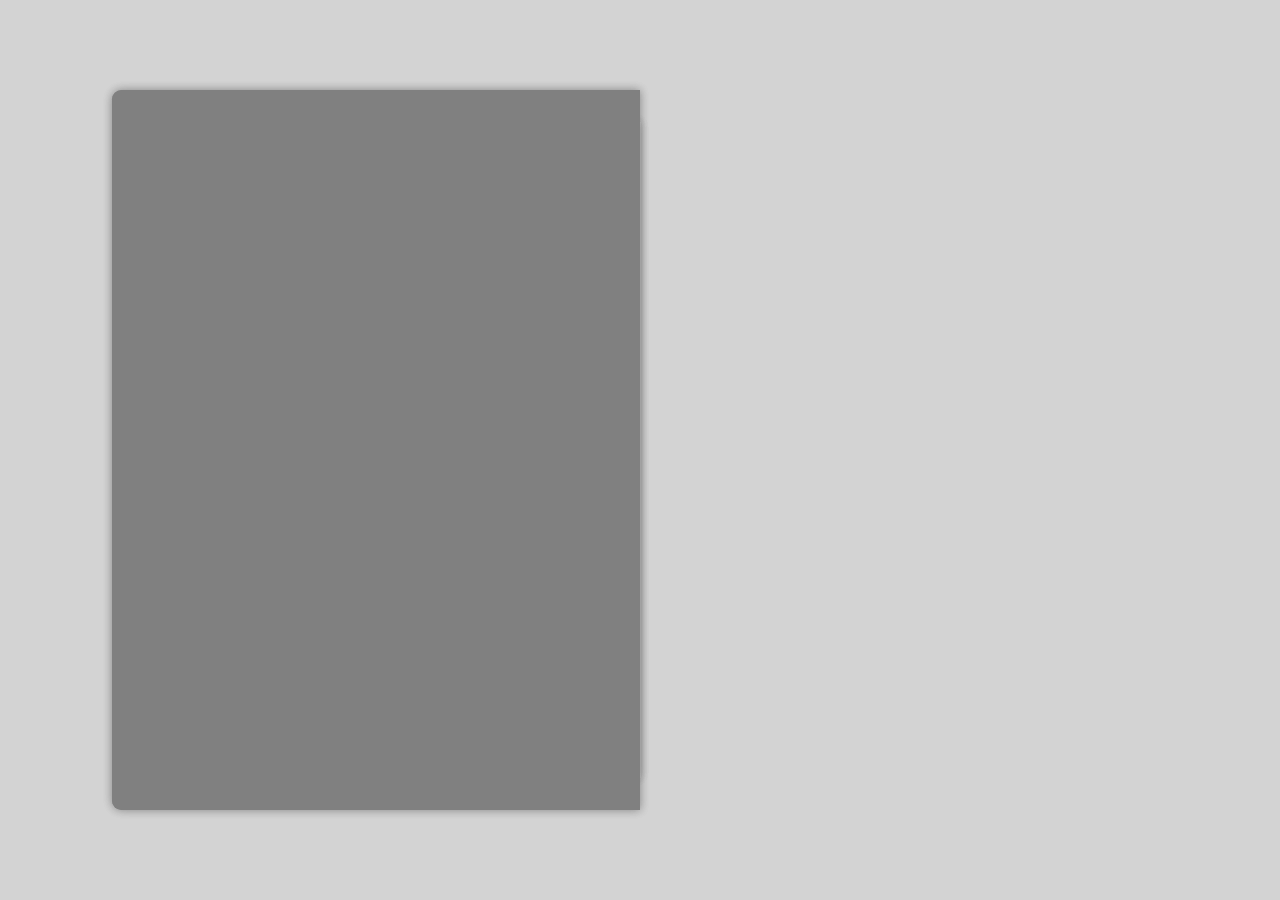
<file: 3D Portfolio Website/index.html>
<!DOCTYPE html>
<html lang="en">

<head>
    <meta charset="UTF-8">
    <meta http-equiv="X-UA-Compatible" content="IE=edge">
    <meta name="viewport" content="width=device-width, initial-scale=1.0">
    <title>3D Portfolio Website HTML CSS and Javascript | Codehal</title>
    <link rel="stylesheet" href="style.css">
    <!-- box icons -->
    <link href='https://unpkg.com/boxicons@2.1.4/css/boxicons.min.css' rel='stylesheet'>
</head>

<body>

    <div class="wrapper">
        <div class="cover cover-left"></div>
        <div class="cover cover-right"></div>

        <div class="book">
            <!-- profile page -->
            <div class="book-page page-left">
                <div class="profile-page">
                    <img src="photo.png" alt="">
                    <h1>Celyo Garcia</h1>
                    <h3>Etudiant</h3>

                    <div class="social-media">
                        <a href="https://www.linkedin.com/in/celyo-garcia-bouilhol-8656432b5/"><i class='bx bxl-linkedin'></i></a>
                        <a href="https://www.instagram.com/txnvuy_/"><i class='bx bxl-instagram-alt'></i></a>
                    </div>

                    <p>Bienvenue sur mon portfolio ! Je suis un jeune passionné de design et de projets divers. Grâce à une année sabatique, j'ai exploré le monde professionnel à travers différents CDI, investissant mon temps libre dans des projets variés, dont la création d'une marque de vêtements. Mon portfolio témoigne de ma polyvalence, couvrant des domaines allant de la programmation à la création de contenus diversifiés.</p>

                    <div class="btn-box">
                        <a href="cv.html" class="btn" id="telechargerCV">Telecharger CV</a>
                        <a href="#" class="btn contact-me">Me contacter</a>
                    </div>
                </div>
            </div>

            <script>
                // Fonction pour déclencher le téléchargement du CV
                function telechargerCV() {
                    // Créer un élément <a> avec un lien vers votre fichier CV
                    var lienCV = document.createElement('a');
                    lienCV.href = '/Document-sans-titre.pdf'; // Utilisez un chemin relatif
                    lienCV.download = 'Document-sans-titre.pdf'; // Nom du fichier à télécharger
            
                    // Simuler un clic sur l'élément <a> pour déclencher le téléchargement
                    lienCV.click();
                }
            
                // Ajouter un écouteur d'événements pour détecter le clic sur le bouton
                document.getElementById('telechargerCV').addEventListener('click', telechargerCV);
            </script>

            <!-- page 1 & 2 -->
            <div class="book-page page-right turn" id="turn-1">
                <!-- page 1 (work experience) -->
                <div class="page-front">
                    <h1 class="title">Mes éxperiences</h1>

                    <div class="workeduc-box">
                        <div class="workeduc-content">
                            <span class="year"><i class='bx bxs-calendar'></i>2022 - 2024</span>
                            <h3>Création de vêtements - Marque</h3>
                            <p>Depuis 2022, en collaboration avec un associé, nous avons élaboré une marque de vêtements, traversant diverses étapes de production.</p>
                        </div>

                        <div class="workeduc-content">
                            <span class="year"><i class='bx bxs-calendar'></i>2020 - 2022</span>
                            <h3>Création de sites - Programmation</h3>
                            <p>Au cours de ma dernière année de collège, j'ai découvert un intérêt pour les langages de programmation. Grâce à un apprentissage autodidacte, j'ai pu consolider mes connaissances.</p>
                        </div>

                        <div class="workeduc-content">
                            <span class="year"><i class='bx bxs-calendar'></i>2022 - 2023</span>
                            <h3>Differents projets - Entrepreunariat</h3>
                            <p>Pour assurer le développement de mes projets, je m'implique à chaque étape de leur création. Sur l'ensemble de mes initiatives, je conçois mes propres illustrations, cherchant à exprimer mon univers unique à travers mes designs.</p>
                        </div>
                    </div>

                    <span class="number-page">1</span>

                    <!-- next button -->
                    <span class="nextprev-btn" data-page="turn-1">
                        <i class='bx bx-chevron-right'></i>
                    </span>
                </div>
                
                <!-- page 2 (education) -->
                <div class="page-back">
                    <h1 class="title">Parcours scolaire</h1>

                    <div class="workeduc-box">
                        <div class="workeduc-content">
                            <span class="year"><i class='bx bxs-calendar'></i>2016 - 2020</span>
                            <h3>Evariste Galois - Collège</h3>
                            <p>Pendant mes années de collège, mon intérêt s'est porté vers les langages de programmation, ainsi que vers le dessin et le graphisme, me permettant de réaliser de nombreux projets.</p>
                        </div>
                    
                        <div class="workeduc-content">
                            <span class="year"><i class='bx bxs-calendar'></i>2020 - 2023</span>
                            <h3>Parcours Technologique - Lycée</h3>
                            <p>Après avoir quitté le collège, j'ai choisi de m'orienter vers une filière technologique, ce qui m'a permis d'acquérir une expérience significative dans le domaine informatique.</p>
                        </div>
                    
                        <div class="workeduc-content">
                            <span class="year"><i class='bx bxs-calendar'></i>2024 - 2027</span>
                            <h3>Parcours artistique - Etudes superieurs</h3>
                            <p>Je suis actuellement candidat libre pour le baccalauréat. Pour mes études supérieures, j'ai l'intention de me diriger vers une filière artistique, avec un intérêt particulier pour le graphisme en raison de son lien étroit avec le dessin.</p>
                        </div>
                    </div>

                    <span class="number-page">2</span>
                    
                    <!-- prev button -->
                    <span class="nextprev-btn back" data-page="turn-1">
                        <i class='bx bx-chevron-left'></i>
                    </span>
                </div>
            </div>

            <!-- page 3 & 4 -->
            <div class="book-page page-right turn" id="turn-2">
                <!-- page 3 (my services) -->
                <div class="page-front">
                    <h1 class="title">Mes projets</h1>

                    <div class="services-box">
                        <div class="services-content">
                            <i class='bx bx-code-alt'></i>
                            <h3>Web Development</h3>
                            <p>J'ai eu l'opportunité de développer quelques sites web et autres supports en programmation.</p>
                            <a href="pageprog.html" class="btn">Lire plus</a>
                        </div>

                        <div class="services-content">
                            <i class='bx bxs-paint'></i>
                            <h3>Designs Creatifs</h3>
                            <p>Explorant ma dimension artistique, j'ai concrétisé plusieurs projets graphiques.</p>
                            <a href="pagedesign.html" class="btn">Lire plus</a>
                        </div>

                        <div class="services-content">
                            <i class='bx bx-bar-chart-alt'></i>
                            <h3>Digital Marketing</h3>
                            <p>Je suis en train de lancer divers projets entrepreneuriaux.</p>
                            <a href="pagebusiness.html" class="btn">Read More</a>
                        </div>

                    </div>

                    <span class="number-page">3</span>
                    
                    <!-- next button -->
                    <span class="nextprev-btn" data-page="turn-2">
                        <i class='bx bx-chevron-right'></i>
                    </span>
                </div>
                
                <!-- page 4 (my skills) -->
                <div class="page-back">
                    <h1 class="title">Mes connaissances</h1>

                    <div class="skills-box">
                        <div class="skills-content">
                            <h3>Front-End</h3>
                            <div class="content">
                                <span><i class='bx bxl-html5'></i>HTML</span>
                                <span><i class='bx bxl-css3'></i>CSS</span>
                                <span><i class='bx bxl-javascript'></i>JS</span>
                                <span><i class='bx bxl-bootstrap'></i>Bootstrap</span>
                            </div>
                        </div>

                        <div class="skills-content">
                            <h3>Back-End</h3>
                            <div class="content">
                                <span><i class='bx bxl-python'></i>Python</span>
                                <span><i class='bx bxl-java'></i>Java</span>
                                <span><i class='bx bxl-nodejs'></i>Node</span>
                            </div>
                        </div>

                        <div class="skills-content">
                            <h3>UI/UX Design</h3>
                            <div class="content">
                                <span><i class='bx bxl-figma'></i>Figma</span>
                            </div>
                        </div>
                    </div>

                    <span class="number-page">4</span>
                    
                    <!-- prev button -->
                    <span class="nextprev-btn back" data-page="turn-2">
                        <i class='bx bx-chevron-left'></i>
                    </span>
                </div>
            </div>

            <!-- page 5 & 6 -->
            <div class="book-page page-right turn" id="turn-3">
                <!-- page 5 (latest project or my portfolio) -->
                <div class="page-front">
                    <h1 class="title">Dernier Project</h1>

                    <div class="portfolio-box">
                        <div class="img-box">
                            <img src="image3.jpg" alt="">
                        </div>

                        <div class="info-box">
                            <div class="info-title">
                                <h3>Site Portfolio</h3>
                                <a href="pagedesign.html">Voir<i class='bx bx-link-external'></i></a>
                            </div>
                            <p>Details :</p>
                            <p>Ce site web a été développé en utilisant plusieurs langages de programmation tels que HTML pour la structure, CSS pour le style, et JavaScript pour les animations.</p>
                        </div>
                        
                        <div class="btn-box">
                            <a href="pagedesign.html" class="btn">Voir Projet</a>
                            <a href="#" class="btn" data-page="turn-3">Autre Projets</a>
                        </div>
                    </div>

                    <span class="number-page">5</span>
                    
                    <!-- next button -->
                    <span class="nextprev-btn" data-page="turn-3">
                        <i class='bx bx-chevron-right'></i>
                    </span>
                </div>
                
                <!-- page 6 (contact me) -->
                <div class="page-back">
                    <h1 class="title">Contactez moi !</h1>

                    <div class="contact-box">
                        <form action="#">
                            <input type="text" class="field" placeholder="Hors service" required>
                            <input type="email" class="field" placeholder="Hors service" required>
                            <textarea name="" id="" cols="30" rows="10" class="field" placeholder="Hors service merci de me contacter via mail : gbcelyo@gmail.com" required></textarea>
                            <input type="submit" class="btn" value="Envoyer">
                        </form>
                    </div>

                    <span class="number-page">6</span>
                    
                    <!-- prev button -->
                    <span class="nextprev-btn back" data-page="turn-3">
                        <i class='bx bx-chevron-left'></i>
                    </span>

                    <a href="#" class="back-profile">
                        <p>Profile</p>
                        <i class='bx bxs-user'></i>
                    </a>
                </div>
            </div>

        </div>
    </div>


    <script src="script.js"></script>

</body>

</html>
</file>
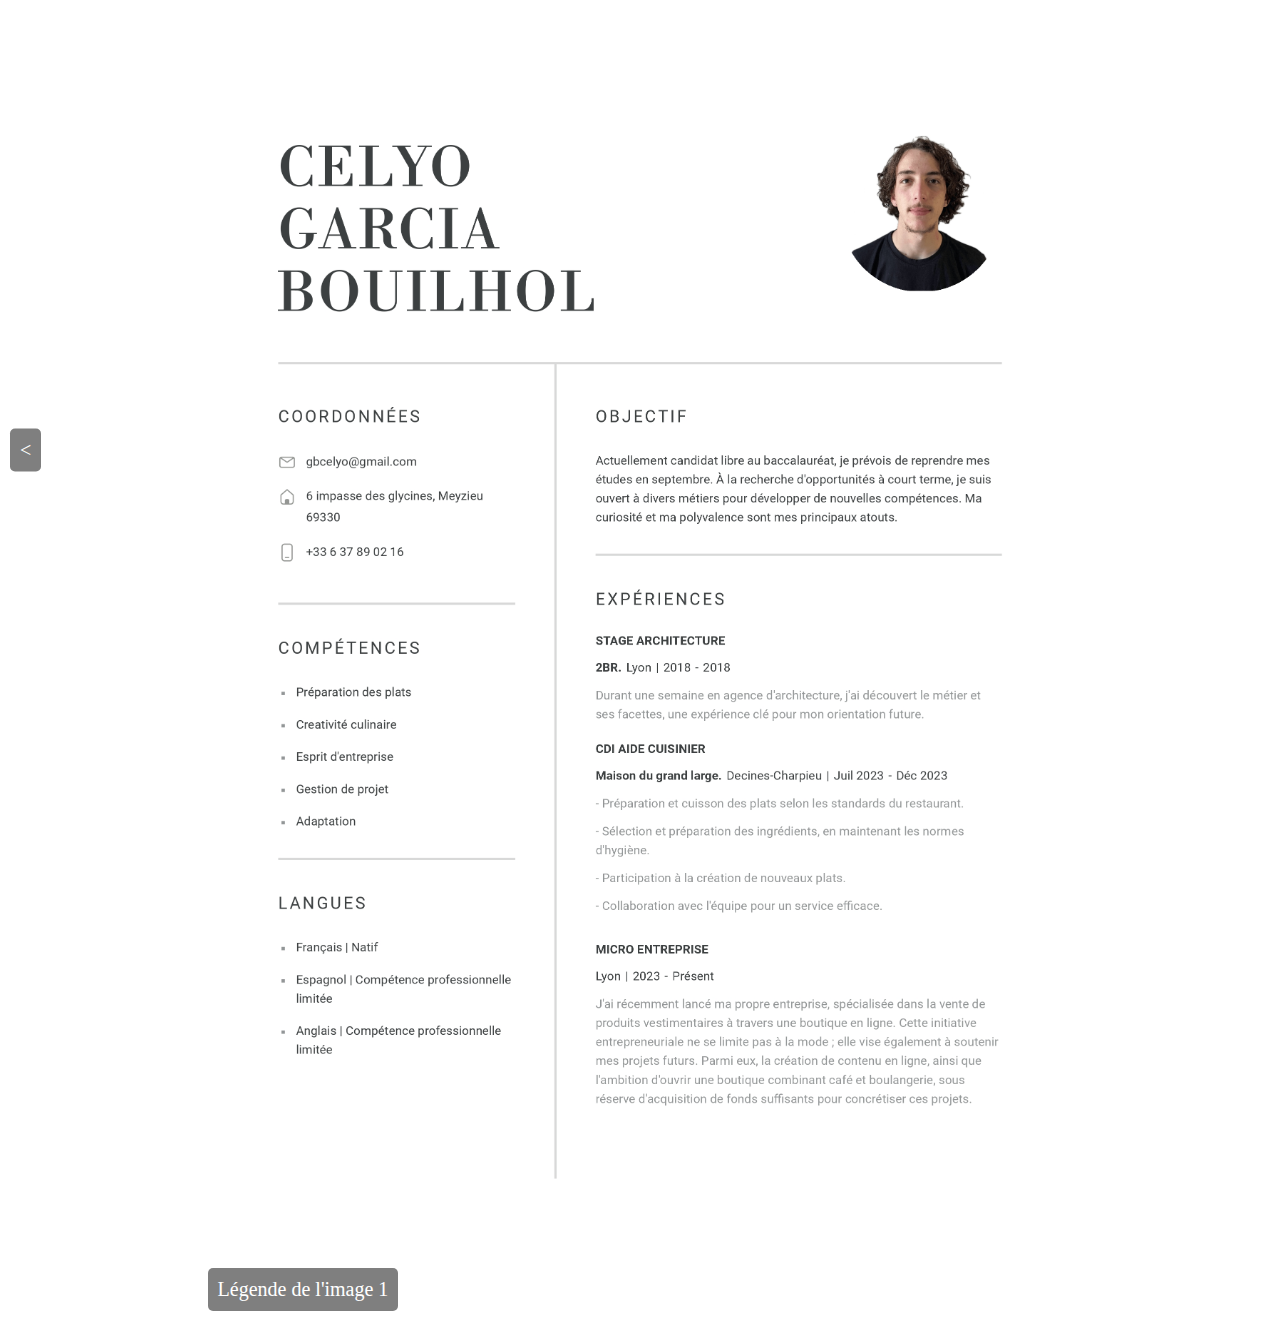
<file: 3D Portfolio Website/cv.html>
<!DOCTYPE html>
<html lang="en">
<head>
  <meta charset="UTF-8">
  <meta name="viewport" content="width=device-width, initial-scale=1.0">
  <title>Carrousel d'Images</title>
  <style>
    .carousel {
      display: block;
      width: 70%;
      margin: auto;
      overflow: hidden;
      position: relative;
      border-radius: 10px;
      margin-top: 50px;
    }
  
    .carousel img {
      width: 100%;
      display: none;
    }
  
    .text {
      position: absolute;
      bottom: 10px;
      left: 10px;
      color: #fff;
      font-size: 20px;
      background: rgba(0, 0, 0, 0.5);
      padding: 10px;
      border-radius: 5px;
    }
  
    .prev {
      position: absolute;
      top: 50%;
      left: 10px;
      transform: translateY(-50%);
      font-size: 20px;
      cursor: pointer;
      color: #fff;
      text-decoration: none;
      padding: 10px;
      background-color: rgba(0, 0, 0, 0.5);
      border: none;
      border-radius: 5px;
    }
  
    .prev:hover {
      background-color: rgba(0, 0, 0, 0.8);
    }
  </style>
</head>
<body>

    <a href="index.html" class="prev">&lt;</a>

<div class="carousel">
  <img class="mySlides" src="Document-sans-titre.jpg" alt="Image 1">

  <div class="text">Légende de l'image 1</div>
</div>


<script>
    let slideIndex = 0;
    carousel();
  
    function carousel() {
      let i;
      const slides = document.getElementsByClassName("mySlides");
      const texts = document.getElementsByClassName("text");
      for (i = 0; i < slides.length; i++) {
        slides[i].style.display = "none";
        texts[i].style.display = "none";
      }
      slideIndex++;
      if (slideIndex > slides.length) { slideIndex = 1 }
      slides[slideIndex - 1].style.display = "block";
      texts[slideIndex - 1].style.display = "block";
      setTimeout(carousel, 2000); // Change image every 2 seconds
    }
  </script>

</body>
</html>
</file>
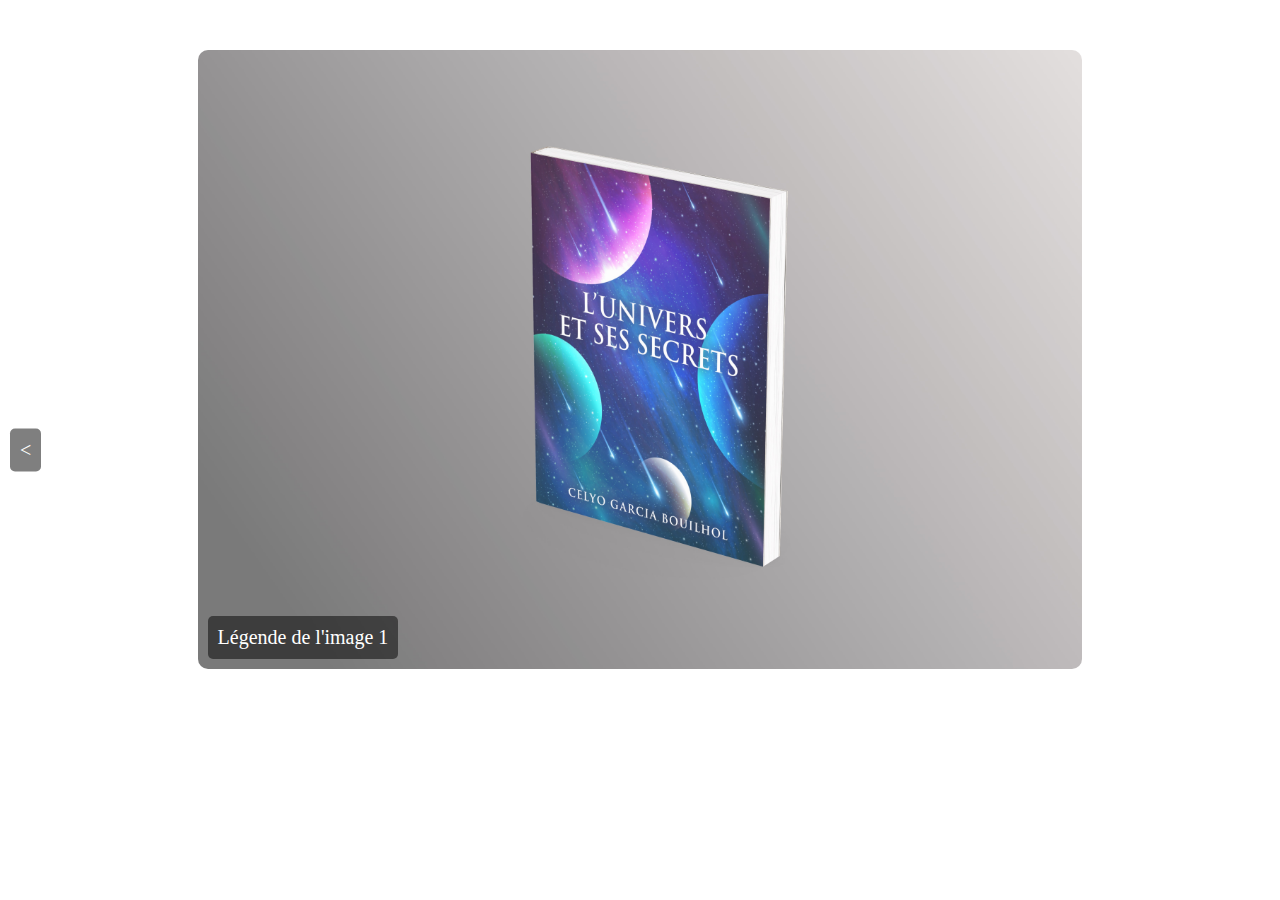
<file: 3D Portfolio Website/pagebusiness.html>
<!DOCTYPE html>
<html lang="en">
<head>
  <meta charset="UTF-8">
  <meta name="viewport" content="width=device-width, initial-scale=1.0">
  <title>Carrousel d'Images</title>
  <style>
    .carousel {
      display: block;
      width: 70%;
      margin: auto;
      overflow: hidden;
      position: relative;
      border-radius: 10px;
      margin-top: 50px;
    }
  
    .carousel img {
      width: 100%;
      display: none;
    }
  
    .text {
      position: absolute;
      bottom: 10px;
      left: 10px;
      color: #fff;
      font-size: 20px;
      background: rgba(0, 0, 0, 0.5);
      padding: 10px;
      border-radius: 5px;
    }
  
    .prev {
      position: absolute;
      top: 50%;
      left: 10px;
      transform: translateY(-50%);
      font-size: 20px;
      cursor: pointer;
      color: #fff;
      text-decoration: none;
      padding: 10px;
      background-color: rgba(0, 0, 0, 0.5);
      border: none;
      border-radius: 5px;
    }
  
    .prev:hover {
      background-color: rgba(0, 0, 0, 0.8);
    }
  </style>
</head>
<body>

    <a href="index.html" class="prev">&lt;</a>

<div class="carousel">
  <img class="mySlides" src="livre.jpg" alt="Image 1">
  <img class="mySlides" src="sachetboulangerie.jpg" alt="Image 2">
  <img class="mySlides" src="sitextra.jpg" alt="Image 3">

  <div class="text">Légende de l'image 1</div>
  <div class="text">Légende de l'image 2</div>
  <div class="text">Légende de l'image 3</div>
</div>

<script>
  let slideIndex = 0;
  carousel();

  function carousel() {
    let i;
    const slides = document.getElementsByClassName("mySlides");
    const texts = document.getElementsByClassName("text");
    for (i = 0; i < slides.length; i++) {
      slides[i].style.display = "none";
      texts[i].style.display = "none";
    }
    slideIndex++;
    if (slideIndex > slides.length) { slideIndex = 1 }
    slides[slideIndex - 1].style.display = "block";
    texts[slideIndex - 1].style.display = "block";
    setTimeout(carousel, 2000); // Change image every 2 seconds
  }
</script>

</body>
</html>
</file>
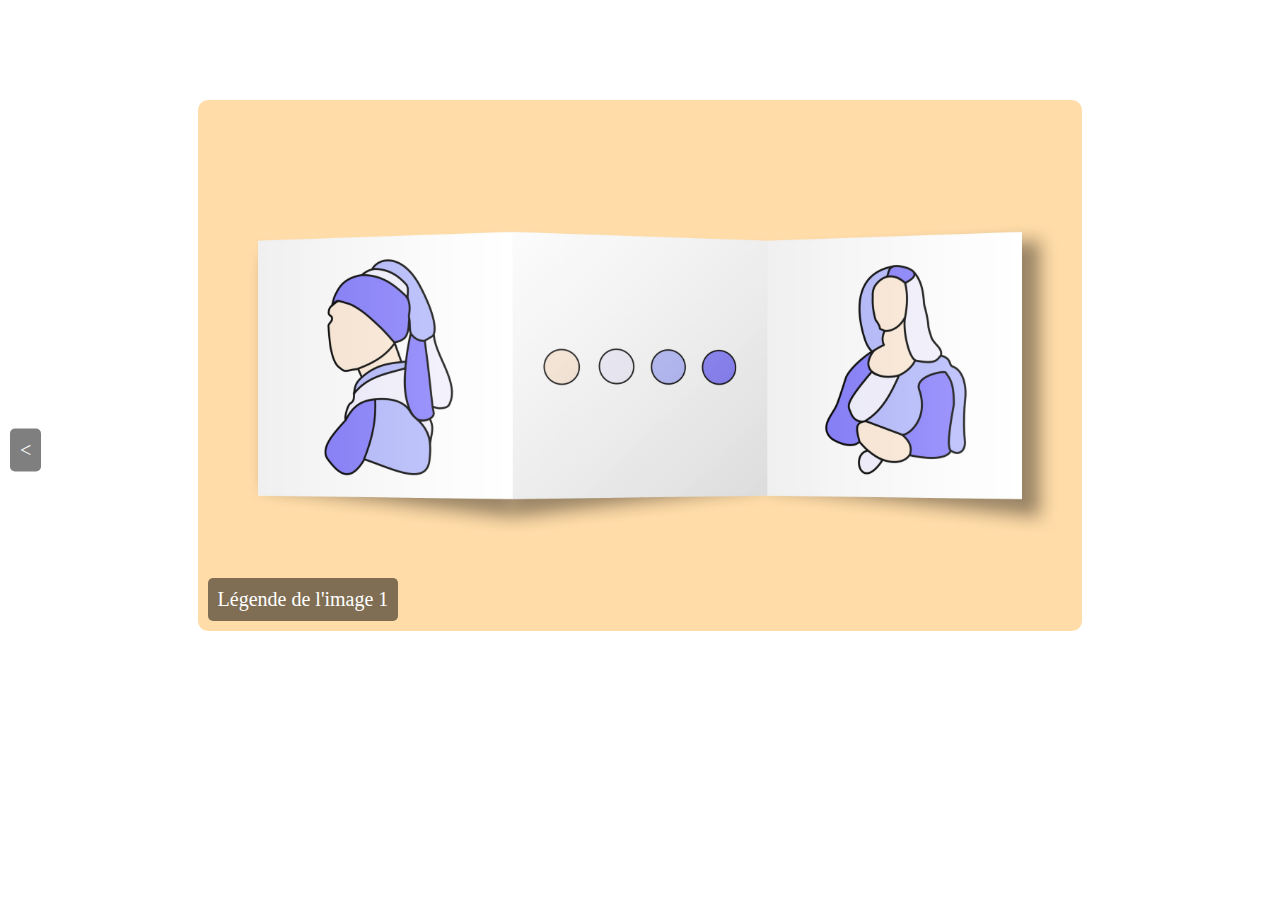
<file: 3D Portfolio Website/pagedesign.html>
<!DOCTYPE html>
    <html lang="en">
    <head>
      <meta charset="UTF-8">
      <meta name="viewport" content="width=device-width, initial-scale=1.0">
      <title>Carrousel d'Images</title>
      <style>
        .carousel {
          display: block;
          width: 70%;
          margin: auto;
          overflow: hidden;
          position: relative;
          border-radius: 10px;
          margin-top: 100px;
        }
      
        .carousel img {
          width: 100%;
          display: none;
        }
      
        .text {
          position: absolute;
          bottom: 10px;
          left: 10px;
          color: #fff;
          font-size: 20px;
          background: rgba(0, 0, 0, 0.5);
          padding: 10px;
          border-radius: 5px;
        }
      
        .prev {
          position: absolute;
          top: 50%;
          left: 10px;
          transform: translateY(-50%);
          font-size: 20px;
          cursor: pointer;
          color: #fff;
          text-decoration: none;
          padding: 10px;
          background-color: rgba(0, 0, 0, 0.5);
          border: none;
          border-radius: 5px;
        }
      
        .prev:hover {
          background-color: rgba(0, 0, 0, 0.8);
        }
      </style>
    </head>
    <body>

        <a href="index.html" class="prev">&lt;</a>
    
    <div class="carousel">
      <img class="mySlides" src="image1.jpg" alt="Image 1">
      <img class="mySlides" src="image2.jpg" alt="Image 2">
      <img class="mySlides" src="image3.jpg" alt="Image 3">
      <img class="mySlides" src="image4.jpg" alt="Image 4">
    
      <div class="text">Légende de l'image 1</div>
      <div class="text">Légende de l'image 2</div>
      <div class="text">Légende de l'image 3</div>
      <div class="text">Légende de l'image 4</div>
    </div>
    
    <script>
      let slideIndex = 0;
      carousel();
    
      function carousel() {
        let i;
        const slides = document.getElementsByClassName("mySlides");
        const texts = document.getElementsByClassName("text");
        for (i = 0; i < slides.length; i++) {
          slides[i].style.display = "none";
          texts[i].style.display = "none";
        }
        slideIndex++;
        if (slideIndex > slides.length) { slideIndex = 1 }
        slides[slideIndex - 1].style.display = "block";
        texts[slideIndex - 1].style.display = "block";
        setTimeout(carousel, 2000); // Change image every 2 seconds
      }
    </script>
    
    </body>
    </html>
</file>
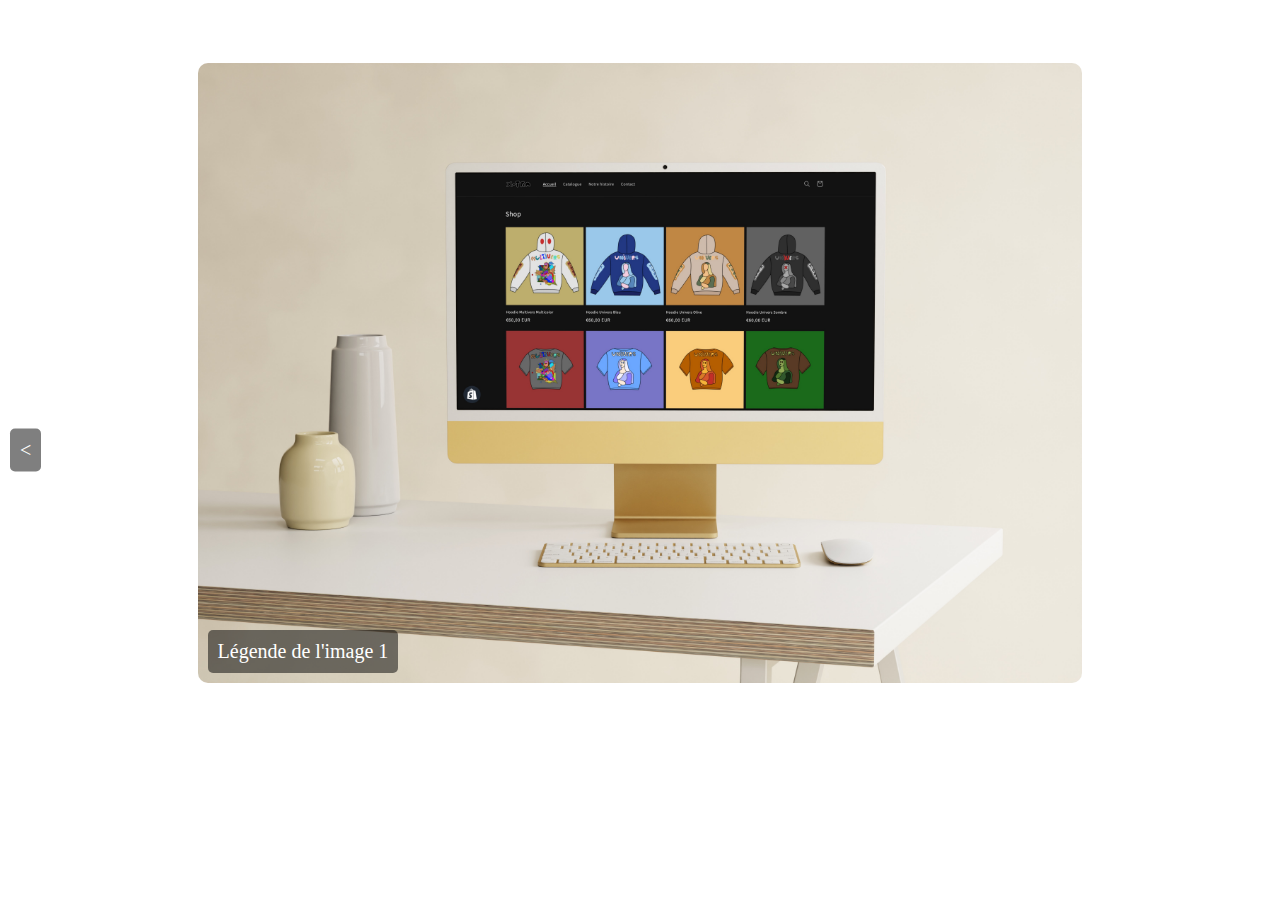
<file: 3D Portfolio Website/pageprog.html>
<!DOCTYPE html>
    <html lang="en">
    <head>
      <meta charset="UTF-8">
      <meta name="viewport" content="width=device-width, initial-scale=1.0">
      <title>Carrousel d'Images</title>
      <style>
        .carousel {
            display: flex; /* Utilisation de flex pour le centrage vertical et horizontal */
            width: 70%;
            justify-content: center; /* Centre horizontalement */
            overflow: hidden;
            position: relative;
            border-radius: 10px;
            margin-left: auto;
            margin-right: auto;
            margin-top: 5%;
        }

        .carousel img {
            max-width: 100%; /* Assure que l'image ne dépasse pas la largeur du conteneur */
            height: auto; /* Pour maintenir le ratio d'aspect de l'image */
            transform: translate(0, 0); /* Centre l'image en X: 0, Y: 0 */
        }

        .text {
          position: absolute;
          bottom: 10px;
          left: 10px;
          color: #fff;
          font-size: 20px;
          background: rgba(0, 0, 0, 0.5);
          padding: 10px;
          border-radius: 5px;
        }
      
        .prev {
          position: absolute;
          top: 50%;
          left: 10px;
          transform: translateY(-50%);
          font-size: 20px;
          cursor: pointer;
          color: #fff;
          text-decoration: none;
          padding: 10px;
          background-color: rgba(0, 0, 0, 0.5);
          border: none;
          border-radius: 5px;
        }
      
        .prev:hover {
          background-color: rgba(0, 0, 0, 0.8);
        }
      </style>
    </head>
    <body>

        <a href="index.html" class="prev">&lt;</a>
    
    <div class="carousel">
      <img class="mySlides" src="sitextra.jpg" alt="Image 1">
      <img class="mySlides" src="appboul.jpg" alt="Image 2">
      <img class="mySlides" src="botvinte.jpg" alt="Image 3">
    
      <div class="text">Légende de l'image 1</div>
      <div class="text">Légende de l'image 2</div>
      <div class="text">Légende de l'image 3</div>
    </div>
    
    <script>
      let slideIndex = 0;
      carousel();
    
      function carousel() {
        let i;
        const slides = document.getElementsByClassName("mySlides");
        const texts = document.getElementsByClassName("text");
        for (i = 0; i < slides.length; i++) {
          slides[i].style.display = "none";
          texts[i].style.display = "none";
        }
        slideIndex++;
        if (slideIndex > slides.length) { slideIndex = 1 }
        slides[slideIndex - 1].style.display = "block";
        texts[slideIndex - 1].style.display = "block";
        setTimeout(carousel, 4000); // Change image every 2 seconds
      }
    </script>
    
    </body>
    </html>
</file>
<file: 3D Portfolio Website/style.css>
@import url("https://fonts.googleapis.com/css2?family=Poppins:wght@300;400;500;600;700;800;900&display=swap");

* {
  margin: 0;
  padding: 0;
  box-sizing: border-box;
  text-decoration: none;
  border: none;
  outline: none;
  font-family: "Poppins", sans-serif;
}

:root {
  --bg-color: #D3D3D3;
  --main-color: grey;
  --text-color: #333;
  --second-text-color: #555;
  --white-color: #fff;
  --cover-color: linear-gradient(45deg, grey, grey);
  --pages-color: linear-gradient(90deg, #fff, #ddd);
  --border: .125rem solid grey;
  --box-shadow: 0 0 .6rem rgba(0, 0, 0, .2);
}

body {
  display: flex;
  justify-content: center;
  align-items: center;
  min-height: 100vh;
  background: var(--bg-color);
  color: var(--text-color);
  overflow: hidden;
}

.wrapper {
  position: relative;
  width: 66rem;
  height: 45rem;
  padding: 2rem;
  perspective: 250rem;
  animation: show-animate 2s forwards;
}


@keyframes show-animate {

  0%,
  30% {
    opacity: 0;
    transform: rotate(-20deg);
  }

  100% {
    opacity: 1;
    transform: rotate(0deg);
  }
}

.cover {
  position: absolute;
  top: 0;
  left: 0;
  width: 50%;
  height: 100%;
  background: var(--cover-color);
  box-shadow: var(--box-shadow);
  border-top-left-radius: .6rem;
  border-bottom-left-radius: .6rem;
  transform-origin: right;
}

.cover.cover-left {
  z-index: -1;
}

.cover.cover-right {
  z-index: 100;
  transition: transform 1s cubic-bezier(.645, .045, .355, 1);
}

.cover.cover-right.turn {
  transform: rotateY(180deg);
}

.book {
  position: relative;
  width: 100%;
  height: 100%;
  display: flex;
  perspective: 250rem;
}

.book .book-page {
  position: absolute;
  width: 50%;
  height: 100%;
  background: var(--pages-color);
  box-shadow: 0 0 .6rem rgba(0, 0, 0, .1);
  display: flex;
  padding: 2rem;
}

.book-page.page-left {
  box-shadow: -.6rem .6rem .6rem rgba(0, 0, 0, .1);
}

.profile-page {
  display: flex;
  flex-direction: column;
  justify-content: center;
  align-items: center;
}

.profile-page img {
  max-width: 180px;
  border-radius: 50%;
  border: .25rem solid var(--main-color);
  margin-bottom: .8rem;
}

.profile-page h1 {
  font-size: 2.7rem;
  line-height: 1;
}

.profile-page h3 {
  font-size: 1.5rem;
  color: var(--main-color);
}

.profile-page .social-media {
  margin: .6rem 0 .8rem;
}

.profile-page .social-media a {
  display: inline-flex;
  justify-content: center;
  align-items: center;
  width: 2.5rem;
  height: 2.5rem;
  background: transparent;
  border: var(--border);
  border-radius: 50%;
  font-size: 1.3rem;
  color: var(--main-color);
  margin: 0 .2rem;
  transition: .5s;
}

.profile-page .social-media a:hover {
  background: var(--main-color);
  color: var(--white-color);
}

.profile-page p {
  text-align: justify;
}

.profile-page .btn-box {
  margin-top: 1.2rem;
}

.btn {
  display: inline-flex;
  justify-content: center;
  align-items: center;
  width: 9.5rem;
  height: 3rem;
  background: var(--main-color);
  border: var(--border);
  border-radius: .3rem;
  font-size: 1rem;
  color: var(--white-color);
  font-weight: 500;
  margin: 0 1rem;
  transition: .5s;
}

.btn:hover {
  background: transparent;
  color: var(--main-color);
}

.btn-box .btn:nth-child(2) {
  background: transparent;
  color: var(--main-color);
}

.btn-box .btn:nth-child(2):hover {
  background: var(--main-color);
  color: var(--white-color);
}

.book-page.page-right {
  position: absolute;
  right: 0;
  transform-style: preserve-3d;
  transform-origin: left;
  transition: transform 1s cubic-bezier(.645, .045, .355, 1);
}

.book-page.page-right.turn {
  transform: rotateY(-180deg);
}

.book-page .page-front,
.book-page .page-back {
  position: absolute;
  top: 0;
  left: 0;
  width: 100%;
  height: 100%;
  background: var(--pages-color);
  padding: 1.5rem 2rem;
}

.book-page .page-front {
  transform: rotateY(0deg) translateZ(1px);
}

.book-page .page-back {
  transform: rotateY(180deg) translateZ(1px);
}

.title {
  text-align: center;
  margin-bottom: 1rem;
}

.workeduc-box {
  border-left: var(--border);
}

.workeduc-box .workeduc-content {
  position: relative;
  padding-left: 1.6rem;
  margin-bottom: 1.2rem;
}

.workeduc-box .workeduc-content::before {
  content: '';
  position: absolute;
  top: 0;
  left: -0.65rem;
  width: 1.2rem;
  height: 1.2rem;
  background: var(--main-color);
  border-radius: 50%;
}

.workeduc-content .year {
  color: var(--main-color);
}

.workeduc-content .year i {
  margin-right: .4rem;
}

.number-page {
  position: absolute;
  bottom: 1.2rem;
  left: 50%;
  transform: translateX(-50%);
}

.nextprev-btn {
  position: absolute;
  bottom: .9rem;
  right: 1.5rem;
  width: 2rem;
  height: 2rem;
  cursor: pointer;
  font-size: 2rem;
  color: var(--second-text-color);
  display: inline-flex;
  justify-content: center;
  align-items: center;
  transition: .5s;
}

.nextprev-btn:hover {
  color: var(--main-color);
}

.nextprev-btn.back {
  left: 1.5rem;
}

.services-box {
  display: flex;
  flex-wrap: wrap;
  gap: 1.5rem;
}

.services-box .services-content {
  flex: 1 1 10rem;
  border: var(--border);
  border-radius: .5rem;
  padding: .8rem .5rem 1.1rem;
  text-align: center;
  transition: .3s ease;
}

.services-box .services-content:hover {
  box-shadow: var(--box-shadow);
}

.services-content i {
  font-size: 2.5rem;
  color: var(--main-color);
}

.services-content h3 {
  font-size: 1.1rem;
}

.services-content p {
  margin: .2rem 0 .8rem;
}

.services-content .btn {
  width: 8rem;
  height: 2.5rem;
}

.skills-box {
  display: flex;
  flex-wrap: wrap;
  gap: 1.5rem;
}

.skills-box .skills-content {
  flex: 1 1 20rem;
}

.skills-content h3 {
  font-size: 1.3rem;
  line-height: 1;
  margin-bottom: .6rem;
}

.skills-content .content {
  display: flex;
  flex-wrap: wrap;
  gap: .8rem;
}

.skills-content .content span {
  display: inline-flex;
  flex-direction: column;
  justify-content: center;
  align-items: center;
  width: 6rem;
  height: 5rem;
  border: var(--border);
  border-radius: .3rem;
  font-weight: 600;
  transition: .3s ease;
}

.skills-content .content span:hover {
  box-shadow: var(--box-shadow);
}

.skills-content .content span i {
  font-size: 3rem;
  color: var(--main-color);
}

.portfolio-box .img-box {
  display: flex;
  width: 100%;
  height: 15rem;
  border: var(--border);
  border-radius: .5rem;
  overflow: hidden;
}

.portfolio-box .img-box img {
  width: 100%;
  object-fit: cover;
  transition: .5s ease;
}

.portfolio-box .img-box:hover img {
  transform: scale(1.1);
}

.portfolio-box .info-box {
  margin: 1rem 0 1.5rem;
}

.portfolio-box .info-box .info-title {
  display: flex;
  justify-content: space-between;
  align-items: center;
  margin-bottom: 1rem;
}

.portfolio-box .info-box .info-title h3 {
  font-size: 1.3rem;
}

.portfolio-box .info-box .info-title a {
  display: flex;
  align-items: center;
  color: var(--main-color);
}

.portfolio-box .info-box .info-title a i {
  margin-left: .3rem;
}

.portfolio-box .info-box p:nth-of-type(1) {
  font-weight: 600;
}

.portfolio-box .btn-box {
  display: flex;
  justify-content: center;
}

.portfolio-box .btn-box .btn {
  margin: 0 1.15rem;
}

.contact-box {
  text-align: center;
}

.contact-box .field {
  width: 100%;
  background: transparent;
  border: var(--border);
  border-radius: .3rem;
  padding: .8rem;
  font-size: 1rem;
  color: var(--text-color);
  margin-bottom: 1.5rem;
}

.contact-box .field::placeholder {
  color: var(--text-color);
}

.contact-box textarea {
  resize: none;
  height: 15rem;
}

.contact-box .btn {
  cursor: pointer;
}

.back-profile {
  position: absolute;
  bottom: 1.2rem;
  right: 2rem;
  width: 2rem;
  height: 2rem;
  background: transparent;
  border: var(--border);
  border-radius: .3rem;
  font-size: 1.1rem;
  color: var(--main-color);
  display: inline-flex;
  justify-content: center;
  align-items: center;
  transition: .5s;
}

.back-profile:hover {
  background: var(--main-color);
  color: var(--white-color);
}

.back-profile p {
  position: absolute;
  top: 0;
  left: 50%;
  transform: translateX(-50%) scale(.5);
  font-size: 1rem;
  color: var(--main-color);
  opacity: 0;
  transition: .5s;
}

.back-profile:hover p {
  opacity: 1;
  transform: translateX(-50%) scale(1);
  top: -1.8rem;
}
</file>
